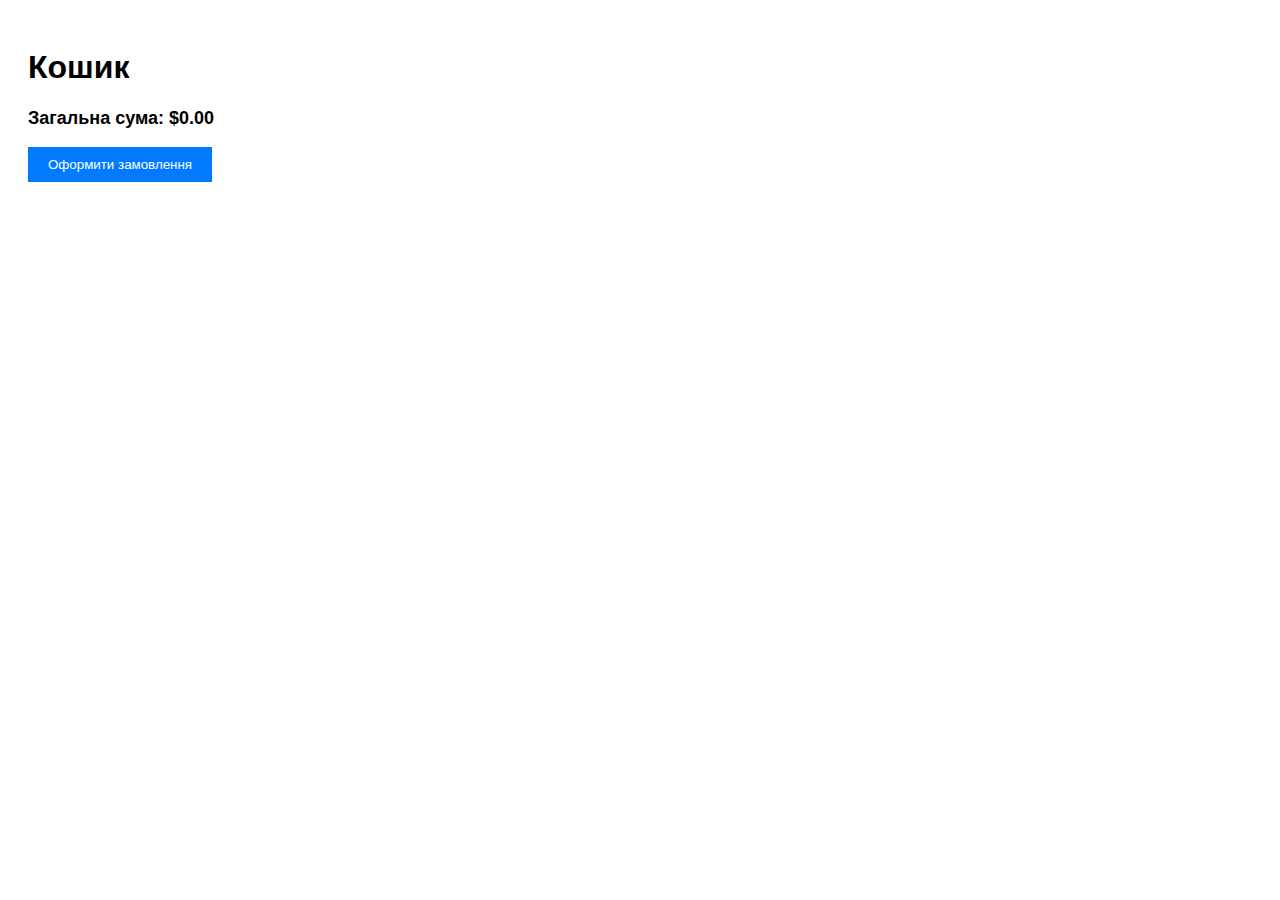
<file: cartHTML.html>
<!DOCTYPE html>
<html lang="uk">
<head>
    <!-- Встановлення кодування символів на UTF-8 для підтримки українських символів -->
    <meta charset="UTF-8">

    <!-- Адаптація сторінки для коректного відображення на мобільних пристроях -->
    <meta name="viewport" content="width=device-width, initial-scale=1.0">

    <!-- Заголовок сторінки, який відображається на вкладці браузера -->
    <title>Кошик</title>

    <!-- Підключення стилів Font Awesome для використання іконок -->
    <link rel="stylesheet" href="https://cdnjs.cloudflare.com/ajax/libs/font-awesome/6.0.0-beta3/css/all.min.css">

    <!-- Підключення власного файлу CSS для стилізації -->
    <link rel="stylesheet" href="cartCSS.css">
</head>

<body>
    <!-- Основний заголовок сторінки -->
    <h1>Кошик</h1>

    <!-- Секція для відображення елементів кошика -->
    <section id="cart-items"></section>

    <!-- Розділ для підсумкової інформації -->
    <div id="total-section">
        <!-- Відображення загальної суми -->
        <p id="total-price">Загальна сума: $0</p>

        <!-- Кнопка для оформлення замовлення з обробкою події натискання через JavaScript -->
        <button id="checkout-button" onclick="checkout()">Оформити замовлення</button>
    </div>

    <!-- Підключення власного JavaScript-файлу для функціональності -->
    <script src="cartJS.js"></script>
</body>

</html>
</file>
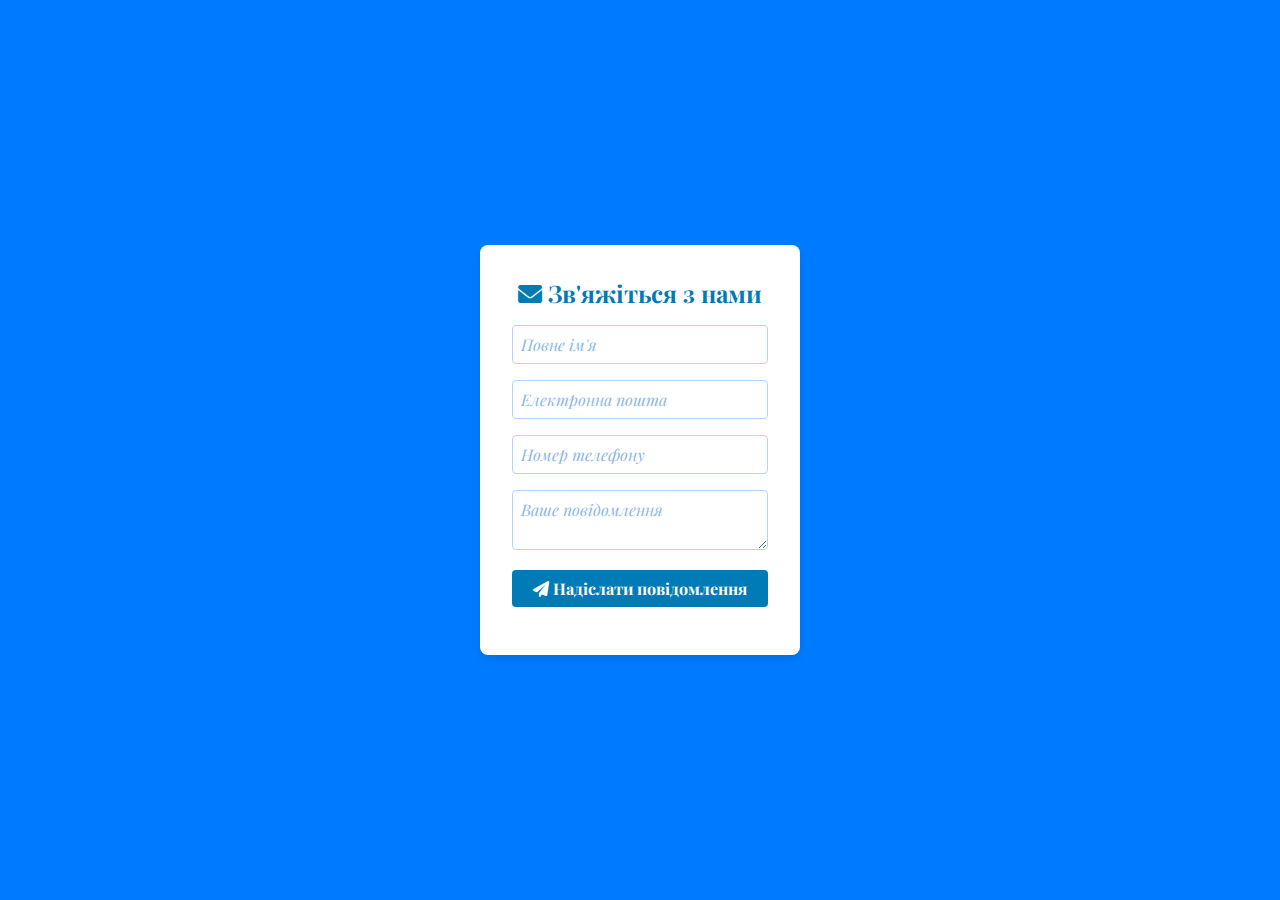
<file: contactusHTML.html>
<!DOCTYPE html>
<html lang="uk">
<head>
    <!-- Встановлюємо кодування документа як UTF-8 -->
    <meta charset="UTF-8">
    <!-- Додаємо мета-тег для коректного відображення на мобільних пристроях -->
    <meta name="viewport" content="width=device-width, initial-scale=1.0">
    <!-- Встановлюємо заголовок сторінки -->
    <title>Зв'яжіться з нами</title>
    <!-- Підключаємо зовнішній CSS-файл для стилізації -->
    <link rel="stylesheet" href="contactusCSS.css">
    <!-- Підключаємо іконки Font Awesome для використання у дизайні -->
    <link rel="stylesheet" href="https://cdnjs.cloudflare.com/ajax/libs/font-awesome/6.0.0-beta3/css/all.min.css">
    <!-- Підключаємо шрифт Playfair Display з Google Fonts -->
    <link href="https://fonts.googleapis.com/css2?family=Playfair+Display:wght@400;500&display=swap" rel="stylesheet">
</head>
<body>
    <!-- Контейнер для форми зворотного зв'язку -->
    <div class="contact-form-container">
        <!-- Заголовок форми з іконкою конверта -->
        <h2><i class="fas fa-envelope"></i> Зв'яжіться з нами</h2>
        <!-- Початок HTML-форми -->
        <form id="contactForm">
            <!-- Поле введення для повного імені -->
            <input type="text" id="fullName" placeholder="Повне ім'я" required>
            <!-- Повідомлення про помилку для імені -->
            <span class="error-message" id="nameError"></span>

            <!-- Поле введення для електронної пошти -->
            <input type="email" id="email" placeholder="Електронна пошта" required>
            <!-- Повідомлення про помилку для електронної пошти -->
            <span class="error-message" id="emailError"></span>

            <!-- Поле введення для номера телефону -->
            <input type="tel" id="phone" placeholder="Номер телефону" required>
            <!-- Повідомлення про помилку для номера телефону -->
            <span class="error-message" id="phoneError"></span>

            <!-- Текстова область для повідомлення -->
            <textarea id="message" placeholder="Ваше повідомлення" required></textarea>
            <!-- Повідомлення про помилку для текстового поля -->
            <span class="error-message" id="messageError"></span>

            <!-- Кнопка для надсилання повідомлення з іконкою літачка -->
            <button type="submit"><i class="fas fa-paper-plane"></i> Надіслати повідомлення</button>
        </form>
        <!-- Повідомлення про успішне надсилання -->
        <p id="successMessage" class="hidden"><i class="fas fa-check-circle"></i> Ваше повідомлення надіслано успішно!</p>
    </div>

    <!-- Підключення зовнішнього JavaScript-файлу для роботи з формою -->
    <script src="contactusJS.js"></script>
</body>
</html>
</file>
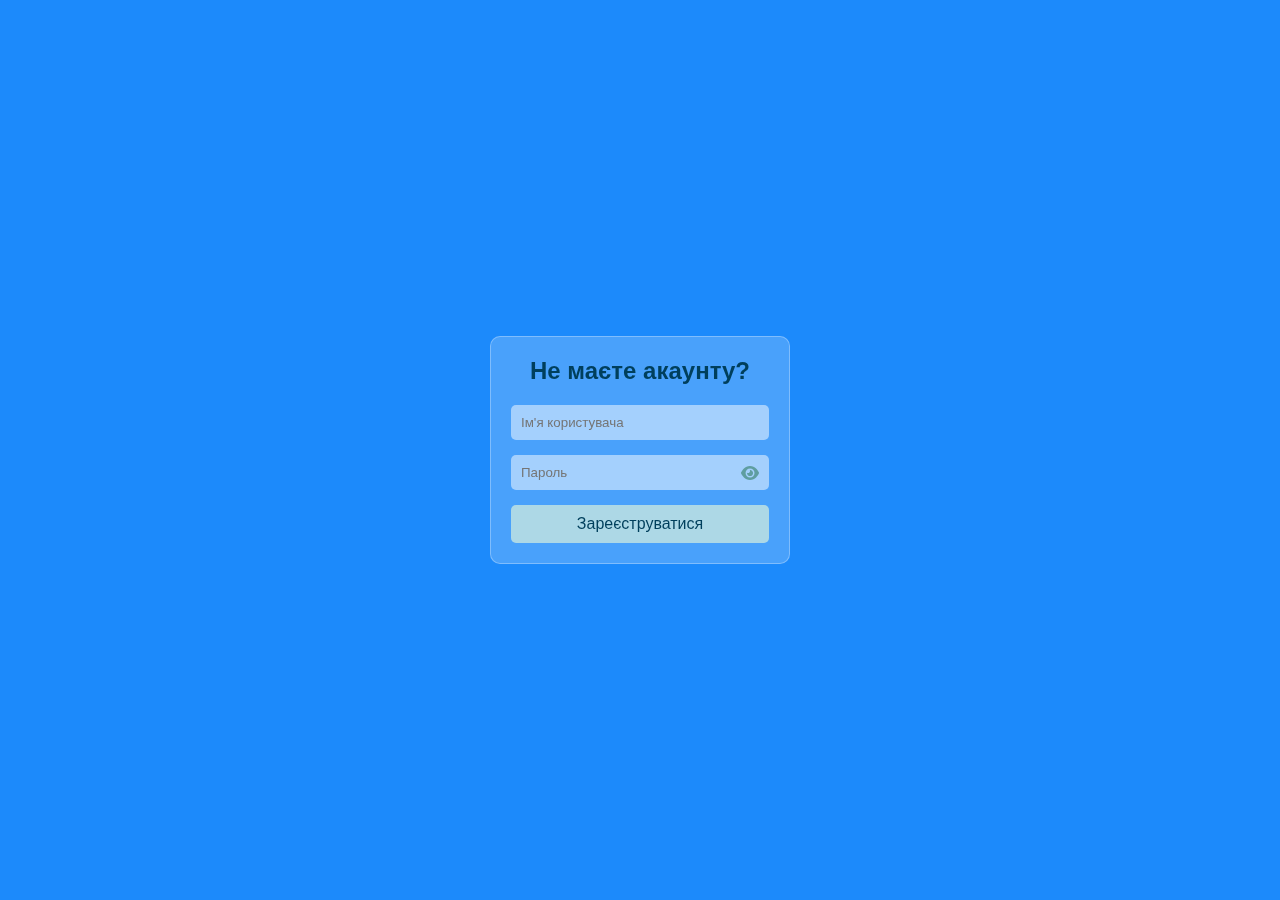
<file: file.html>
<!DOCTYPE html>
<html lang="uk">
<head>
    <!-- Встановлюємо кодування символів -->
    <meta charset="UTF-8">
    <!-- Забезпечуємо адаптивність сторінки для різних пристроїв -->
    <meta name="viewport" content="width=device-width, initial-scale=1.0">
    <!-- Заголовок сторінки -->
    <title>Реєстрація</title>
    <!-- Підключаємо зовнішній CSS файл для стилів -->
    <link rel="stylesheet" href="file2.css">
    <!-- Підключаємо бібліотеку Font Awesome для використання іконок -->
    <link rel="stylesheet" href="https://cdnjs.cloudflare.com/ajax/libs/font-awesome/6.0.0-beta3/css/all.min.css">
</head>
<body>
    <!-- Контейнер для блоку реєстрації -->
    <div class="signup-container">
        <!-- Заголовок форми -->
        <h2>Не маєте акаунту?</h2>
        <!-- Початок форми реєстрації -->
        <form id="signup-form">
            <!-- Група для поля вводу імені користувача -->
            <div class="input-group">
                <!-- Поле для вводу імені користувача -->
                <input type="text" id="signup-username" placeholder="Ім'я користувача" required>
            </div>
            <!-- Група для поля вводу пароля -->
            <div class="input-group">
                <!-- Поле для вводу пароля -->
                <input type="password" id="signup-password" placeholder="Пароль" required>
                <!-- Іконка для перемикання видимості пароля -->
                <span class="toggle-password" onclick="toggleSignupPassword()">
                    <i class="fas fa-eye"></i>
                </span>
            </div>
            <!-- Кнопка для відправлення форми -->
            <button type="submit">Зареєструватися</button>
            <!-- Повідомлення про помилки -->
            <p class="error-message" id="signup-error-message"></p>
        </form>
    </div>
    <!-- Підключення JavaScript файлу для функціоналу сторінки -->
    <script src="file3.js" defer></script>
</body>
</html>
</file>
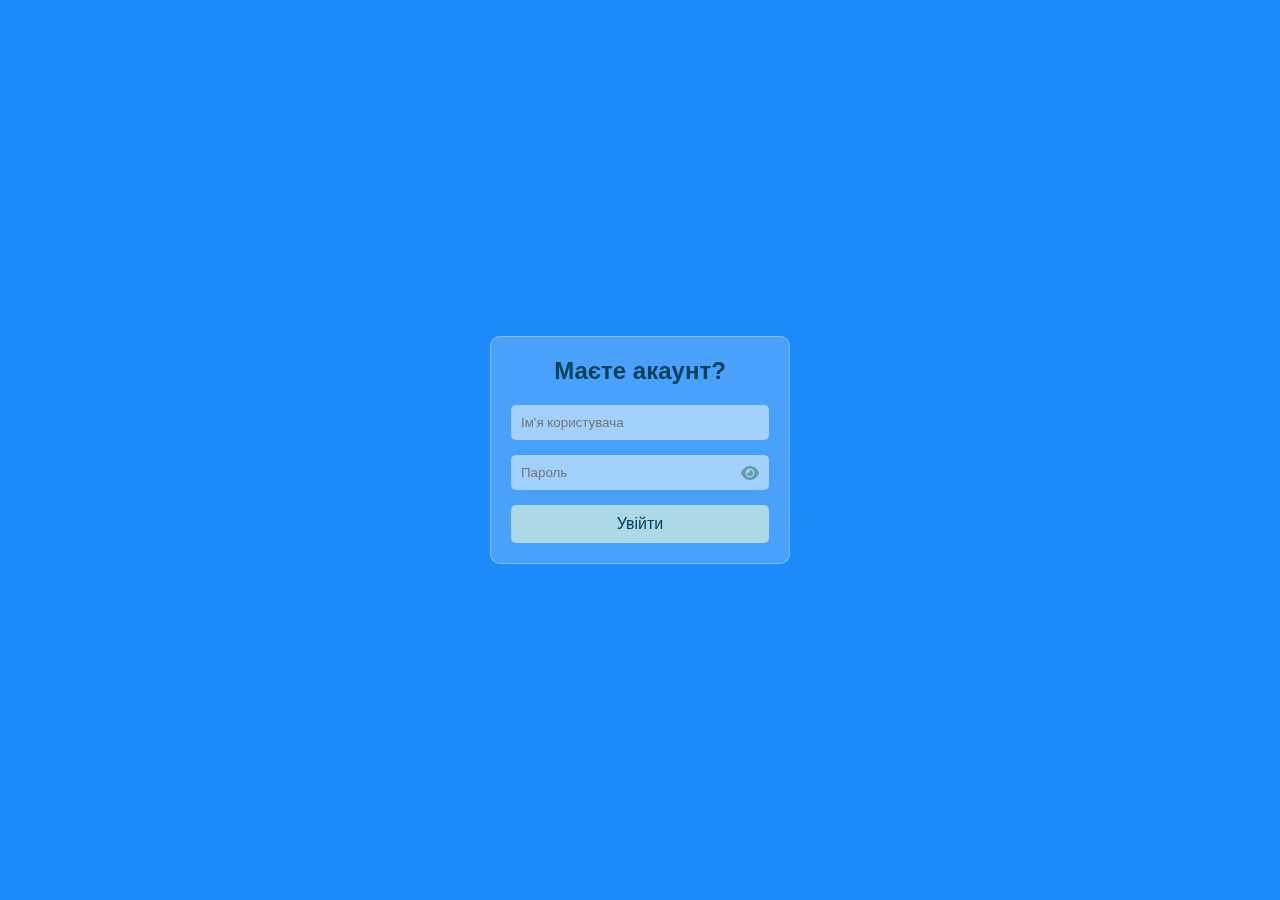
<file: signinHTML.html>
<!DOCTYPE html>
<html lang="uk">
<head>
    <!-- Встановлює кодування символів у UTF-8 -->
    <meta charset="UTF-8">
    <!-- Забезпечує адаптацію вмісту для мобільних пристроїв -->
    <meta name="viewport" content="width=device-width, initial-scale=1.0">
    <!-- Встановлює назву сторінки, яка відображається в заголовку браузера -->
    <title>Вхід</title>
    <!-- Підключає файл зі стилями CSS -->
    <link rel="stylesheet" href="signinCSS.css">
    <!-- Підключає бібліотеку іконок Font Awesome -->
    <link rel="stylesheet" href="https://cdnjs.cloudflare.com/ajax/libs/font-awesome/6.0.0-beta3/css/all.min.css">
</head>

<body>
    <!-- Контейнер для форми входу -->
    <div class="login-container">
        <!-- Заголовок форми входу -->
        <h2>Маєте акаунт?</h2>
        <!-- Початок форми входу з ідентифікатором "login-form" -->
        <form id="login-form">
            <!-- Група для введення імені користувача -->
            <div class="input-group">
                <!-- Поле для введення імені користувача з обов'язковим заповненням -->
                <input type="text" id="username" placeholder="Ім'я користувача" required>
            </div>
            <!-- Група для введення пароля -->
            <div class="input-group">
                <!-- Поле для введення пароля з обов'язковим заповненням -->
                <input type="password" id="password" placeholder="Пароль" required>
                <!-- Елемент для перемикання видимості пароля -->
                <span class="toggle-password" onclick="togglePassword()">
                    <!-- Іконка ока для індикації -->
                    <i class="fas fa-eye"></i>
                </span>
            </div>
            <!-- Кнопка для відправлення форми -->
            <button type="submit">Увійти</button>
            <!-- Абзац для відображення повідомлень про помилки -->
            <p class="error-message" id="error-message"></p>
        </form>
    </div>
    <!-- Підключаємо файл зі скриптами JavaScript -->
    <script src="signinJs.js"></script>
</body>
</html>
</file>
<file: cartCSS.css>
/* Стилізація для тіла сторінки: задається шрифт Arial або запасний sans-serif */
body { 
    font-family: Arial, sans-serif; /* Встановлення основного шрифту для тексту */
    padding: 20px; /* Встановлення внутрішнього відступу для всього тіла сторінки */
}

/* Секція для елементів кошика */
#cart-items { 
    margin-bottom: 20px; /* Відступ знизу для простору між елементами кошика та іншими блоками */
}

/* Оформлення окремого елемента кошика */
.cart-item { 
    display: flex; /* Встановлення гнучкого контейнера для вирівнювання елементів */
    align-items: center; /* Вирівнювання елементів по вертикалі */
    justify-content: space-between; /* Розподіл простору між елементами */
    border-bottom: 1px solid #ddd; /* Додавання нижньої межі для розділення елементів */
    padding: 10px 0; /* Встановлення внутрішніх відступів зверху та знизу */
}

/* Зображення товару у кошику */
.cart-item img { 
    width: 50px; /* Фіксована ширина зображення */
    height: auto; /* Збереження пропорцій висоти */
    margin-right: 20px; /* Відступ справа від зображення */
}

/* Деталі товару у кошику */
.item-details { 
    flex-grow: 1; /* Дозволяє займати весь доступний простір у контейнері */
}

/* Контейнер для вибору кількості товару */
.item-quantity { 
    display: flex; /* Використання гнучкого контейнера для вирівнювання елементів */
    align-items: center; /* Вирівнювання по вертикалі */
}

/* Поле для вводу кількості товару */
.item-quantity input { 
    width: 50px; /* Встановлення фіксованої ширини поля */
    text-align: center; /* Вирівнювання тексту по центру */
    margin: 0 10px; /* Відступи ліворуч та праворуч */
}

/* Стилізація загальної суми */
#total-price { 
    font-size: 18px; /* Збільшений розмір шрифту */
    font-weight: bold; /* Жирний текст */
}

/* Кнопка оформлення замовлення */
#checkout-button { 
    padding: 10px 20px; /* Внутрішні відступи для кнопки */
    background-color: #007bff; /* Синій фон кнопки */
    color: white; /* Білий колір тексту */
    border: none; /* Відсутність меж */
    cursor: pointer; /* Зміна курсору на вказівник */
}

/* Кнопка видалення товару */
.delete-button { 
    background-color: #ff4d4d; /* Червоний фон для кнопки */
    color: white; /* Білий колір тексту */
    border: none; /* Відсутність меж */
    padding: 4px 6px; /* Внутрішні відступи кнопки */
    cursor: pointer; /* Зміна курсору на вказівник */
    display: flex; /* Використання гнучкого контейнера */
    align-items: center; /* Вирівнювання елементів по вертикалі */
    gap: 3px; /* Проміжок між елементами всередині кнопки */
    font-size: 12px; /* Розмір шрифту кнопки */
    border-radius: 3px; /* Згладження кутів кнопки */
    transition: background-color 0.3s; /* Плавна зміна кольору фону при наведенні */
    margin-left: 10px; /* Відступ ліворуч від кнопки */
}

/* Зміна кольору кнопки видалення при наведенні */
.delete-button:hover { 
    background-color: #e60000; /* Темніший червоний колір фону */
}

/* Іконка всередині кнопки видалення */
.delete-button i { 
    font-size: 12px; /* Розмір шрифту іконки */
}
</file>
<file: contactusCSS.css>
/* Універсальний селектор */
* {
    margin: 0; /* Встановлюємо зовнішній відступ у 0 для всіх елементів */
    padding: 0; /* Встановлюємо внутрішній відступ у 0 для всіх елементів */
    box-sizing: border-box; /* Забезпечує включення padding і border до загальної ширини та висоти */
    font-family: 'Playfair Display', serif; /* Встановлюємо шрифт для всього документа */
}

/* Стилізація тега <body> */
body {
    background-color: #007bff; /* Встановлюємо синій колір фону */
    display: flex; /* Використовуємо flexbox для розміщення елементів */
    align-items: center; /* Вирівнюємо елементи по вертикалі */
    justify-content: center; /* Вирівнюємо елементи по горизонталі */
    height: 100vh; /* Задаємо висоту 100% від висоти вікна браузера */
}

/* Контейнер форми */
.contact-form-container {
    background-color: #ffffff; /* Білий фон для контейнера */
    padding: 2rem; /* Внутрішній відступ у 2 рем */
    border-radius: 8px; /* Згладжуємо кути контейнера */
    box-shadow: 0 4px 8px rgba(0, 0, 0, 0.1); /* Додаємо легку тінь */
    width: 320px; /* Фіксована ширина контейнера */
    text-align: center; /* Текст вирівнюється по центру */
}

/* Стилізація заголовка в контейнері */
.contact-form-container h2 {
    font-size: 1.5rem; /* Розмір шрифту 1.5 рем */
    margin-bottom: 1rem; /* Відступ знизу 1 рем */
    color: #007bb5; /* Синій колір тексту */
}

/* Стилізація полів форми та кнопки */
form input, form textarea, form button {
    width: 100%; /* Ширина 100% від контейнера */
    padding: 0.5rem; /* Внутрішній відступ 0.5 рем */
    margin-bottom: 1rem; /* Відступ знизу 1 рем */
    border: 1px solid #b3d4fc; /* Блакитний колір обведення */
    border-radius: 4px; /* Згладжуємо кути елементів */
    font-size: 1rem; /* Розмір шрифту 1 рем */
}

/* Стилізація тексту placeholder */
form input::placeholder, form textarea::placeholder {
    color: #8ab6e5; /* Світло-блакитний колір для підказок */
    font-style: italic; /* Курсив для тексту */
}

/* Стилізація активного стану полів */
form input:focus, form textarea:focus {
    outline: none; /* Вимикаємо стандартну обведення */
    border-color: #007bb5; /* Синій колір обведення при фокусі */
}

/* Стилізація кнопки */
form button {
    background-color: #007bb5; /* Синій фон кнопки */
    color: #ffffff; /* Білий колір тексту */
    font-weight: bold; /* Жирний текст */
    cursor: pointer; /* Змінюємо курсор на "руку" */
    border: none; /* Відсутність обведення */
    transition: background-color 0.3s; /* Плавний перехід кольору фону */
}

/* Стилізація кнопки при наведенні */
form button:hover {
    background-color: #005f99; /* Темніший синій фон при наведенні */
}

/* Стилізація повідомлень про помилки */
.error-message {
    color: #e63946; /* Червоний колір тексту */
    font-size: 0.8rem; /* Розмір шрифту 0.8 рем */
    text-align: left; /* Вирівнюємо текст по лівому краю */
    display: none; /* Ховаємо повідомлення за замовчуванням */
}

/* Приховані елементи */
.hidden {
    display: none; /* Ховаємо елементи */
}

/* Стилізація повідомлення про успіх */
#successMessage {
    font-size: 0.9rem; /* Розмір шрифту 0.9 рем */
    color: #007bb5; /* Синій колір тексту */
    margin-top: 1rem; /* Відступ зверху 1 рем */
}
</file>
<file: file2.css>
/* Встановлюємо початкові стилі для всіх елементів сторінки */
* {
    margin: 0; /* Відміняємо зовнішні відступи */
    padding: 0; /* Відміняємо внутрішні відступи */
    box-sizing: border-box; /* Включаємо відступи і межі в загальні розміри елемента */
    font-family: Arial, sans-serif; /* Задаємо базовий шрифт */
}

/* Стилі для тіла сторінки */
body {
    background-color: #007bff; /* Встановлюємо синій фон */
    background-size: cover; /* Фон повністю покриває сторінку */
    display: flex; /* Використовуємо флекс-контейнер для центрованого розташування */
    justify-content: center; /* Горизонтальне вирівнювання по центру */
    align-items: center; /* Вертикальне вирівнювання по центру */
    height: 100vh; /* Висота сторінки дорівнює висоті вікна браузера */
}

/* Напівпрозорий фон поверх основного */
body::before {
    content: ""; /* Додаємо псевдоелемент */
    position: absolute; /* Розташовуємо відносно контейнера */
    top: 0; /* Початок від верхнього краю сторінки */
    left: 0; /* Початок від лівого краю сторінки */
    width: 100%; /* Ширина елемента дорівнює ширині сторінки */
    height: 100%; /* Висота елемента дорівнює висоті сторінки */
    background-color: rgba(173, 216, 230, 0.16); /* Напівпрозорий блакитний фон */
    z-index: -1; /* Поміщаємо фон під основний контент */
}

/* Контейнер форми реєстрації */
.signup-container {
    background-color: rgba(255, 255, 255, 0.2); /* Напівпрозорий білий фон */
    border-radius: 10px; /* Згладжені кути */
    padding: 20px; /* Внутрішні відступи */
    width: 300px; /* Фіксована ширина контейнера */
    text-align: center; /* Текст вирівняний по центру */
    backdrop-filter: blur(10px); /* Додаємо розмиття до заднього фону */
    border: 1px solid rgba(255, 255, 255, 0.3); /* Напівпрозорий білий контур */
}

/* Заголовок форми */
h2 {
    color: #003f5c; /* Темно-синій колір тексту */
    margin-bottom: 20px; /* Відступ знизу */
}

/* Група для полів вводу */
.input-group {
    position: relative; /* Позиціюємо відносно контейнера */
    margin-bottom: 15px; /* Відступ між полями */
}

/* Поля вводу */
.input-group input {
    width: 100%; /* Поле займає всю ширину контейнера */
    padding: 10px; /* Внутрішні відступи для комфорту користувача */
    border: none; /* Видаляємо рамку */
    border-radius: 5px; /* Згладжені кути */
    background-color: rgba(255, 255, 255, 0.5); /* Напівпрозорий білий фон */
    outline: none; /* Видаляємо стандартне виділення */
    color: #003f5c; /* Темно-синій колір тексту */
}

/* Іконка для перемикання видимості пароля */
.input-group .toggle-password {
    position: absolute; /* Позиціюємо всередині поля вводу */
    right: 10px; /* Відступ від правого краю */
    top: 10px; /* Відступ від верхнього краю */
    cursor: pointer; /* Змінюємо курсор на вказівник */
    color: #5f9ea0; /* Колір іконки */
}

/* Стилі для кнопки */
button {
    width: 100%; /* Кнопка займає всю ширину контейнера */
    padding: 10px; /* Внутрішні відступи */
    border: none; /* Видаляємо рамку */
    border-radius: 5px; /* Згладжені кути */
    background-color: #add8e6; /* Блакитний фон */
    color: #003f5c; /* Темно-синій колір тексту */
    font-size: 16px; /* Розмір шрифту */
    cursor: pointer; /* Вказівник змінюється на руку */
    transition: background-color 0.3s; /* Плавна зміна кольору при наведенні */
    opacity: 1; /* Повна непрозорість */
}

/* Зміна кольору кнопки при наведенні */
button:hover {
    background-color: #87cefa; /* Світліший відтінок блакитного */
}

/* Стилі для повідомлення про помилки */
.error-message {
    color: #ff0000; /* Яскраво червоний колір тексту */
    margin-top: 10px; /* Відступ зверху */
    font-size: 14px; /* Менший розмір шрифту */
    display: none; /* Ховаємо повідомлення за замовчуванням */
}
</file>
<file: signinCSS.css>
/* Скидає всі відступи, padding та додає обчислення розмірів через border-box */
* {
    margin: 0; /* Задає нульові зовнішні відступи для всіх елементів */
    padding: 0; /* Задає нульові внутрішні відступи для всіх елементів */
    box-sizing: border-box; /* Включає padding і border у розрахунок розмірів */
    font-family: Arial, sans-serif; /* Встановлює шрифт за замовчуванням */
}

/* Стилі для тіла сторінки */
body {
    background-color: #007bff; /* Синій фон */
    background-size: cover; /* Фон розтягується для покриття всього екрану */
    display: flex; /* Використовується для вирівнювання через flexbox */
    justify-content: center; /* Центрує вміст горизонтально */
    align-items: center; /* Центрує вміст вертикально */
    height: 100vh; /* Висота займає весь екран */
}

/* Створює напівпрозорий блакитний фільтр поверх фону */
body::before {
    content: ""; /* Псевдоелемент для фону */
    position: absolute; /* Абсолютне позиціонування щодо сторінки */
    top: 0; /* Прив'язка до верхньої частини */
    left: 0; /* Прив'язка до лівого краю */
    width: 100%; /* Ширина фільтра - вся сторінка */
    height: 100%; /* Висота фільтра - вся сторінка */
    background-color: rgba(173, 216, 230, 0.16); /* Напівпрозорий блакитний фільтр */
    z-index: -1; /* Відправляє фільтр на задній план */
}

/* Контейнер для форми входу */
.login-container {
    background-color: rgba(255, 255, 255, 0.2); /* Напівпрозорий білий фон */
    border-radius: 10px; /* Згладжені кути контейнера */
    padding: 20px; /* Внутрішні відступи для естетики */
    width: 300px; /* Фіксована ширина контейнера */
    text-align: center; /* Вирівнювання тексту по центру */
    backdrop-filter: blur(10px); /* Ефект розмиття фону під контейнером */
    border: 1px solid rgba(255, 255, 255, 0.3); /* Напівпрозора рамка */
}

/* Заголовок форми входу */
h2 {
    color: #003f5c; /* Темно-синій колір тексту */
    margin-bottom: 20px; /* Відступ знизу для візуального розділення */
}

/* Група для полів вводу */
.input-group {
    position: relative; /* Використовується для позиціонування дочірніх елементів */
    margin-bottom: 15px; /* Відступ між групами */
}

/* Поле вводу */
.input-group input {
    width: 100%; /* Ширина поля вводу - вся доступна ширина */
    padding: 10px; /* Внутрішні відступи для зручності */
    border: none; /* Видаляє рамку за замовчуванням */
    border-radius: 5px; /* Згладжені кути поля вводу */
    background-color: rgba(255, 255, 255, 0.5); /* Напівпрозорий білий фон */
    outline: none; /* Видаляє зовнішнє підсвічування при фокусі */
    color: #003f5c; /* Темно-синій текст */
}

/* Кнопка для перемикання видимості пароля */
.input-group .toggle-password {
    position: absolute; /* Абсолютне позиціонування в межах групи */
    right: 10px; /* Відступ від правого краю */
    top: 10px; /* Вирівнювання по вертикалі */
    cursor: pointer; /* Вказівник змінюється на руку при наведенні */
    color: #5f9ea0; /* Колір іконки - темно-блакитний */
}

/* Кнопка для входу */
button {
    width: 100%; /* Ширина кнопки - вся доступна ширина */
    padding: 10px; /* Внутрішні відступи для зручності */
    border: none; /* Видаляє стандартну рамку кнопки */
    border-radius: 5px; /* Згладжені кути кнопки */
    background-color: #add8e6; /* Світло-блакитний фон кнопки */
    color: #003f5c; /* Темно-синій текст */
    font-size: 16px; /* Розмір тексту */
    cursor: pointer; /* Вказівник змінюється на руку при наведенні */
    transition: background-color 0.3s; /* Анімація зміни кольору при наведенні */
    opacity: 1; /* Повна непрозорість */
}

/* Зміна кольору кнопки при наведенні */
button:hover {
    background-color: #87cefa; /* Яскравіший блакитний колір */
}

/* Повідомлення про помилку */
.error-message {
    color: #ff0000; /* Червоний колір для акценту на помилку */
    margin-top: 10px; /* Відступ зверху для відділення від інших елементів */
    font-size: 14px; /* Невеликий текст */
    display: none; /* Спочатку приховано */
}
</file>
